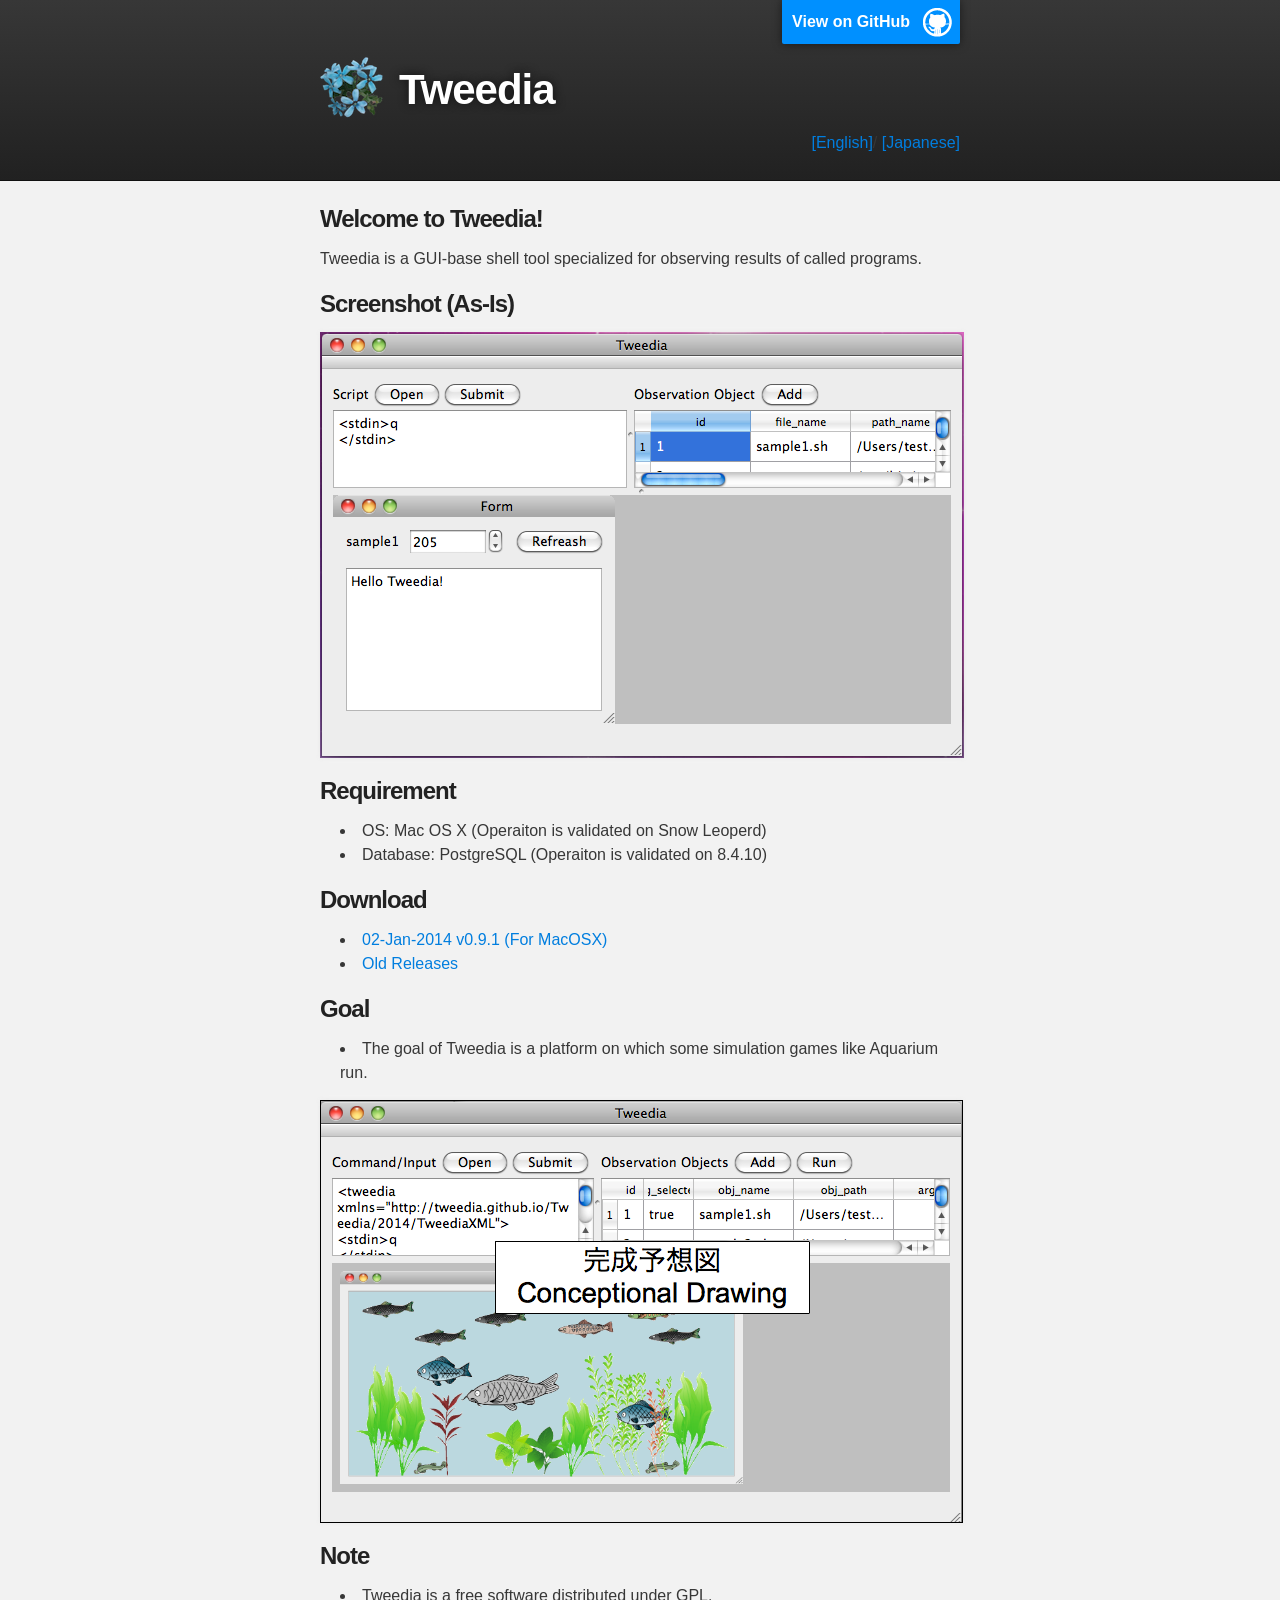
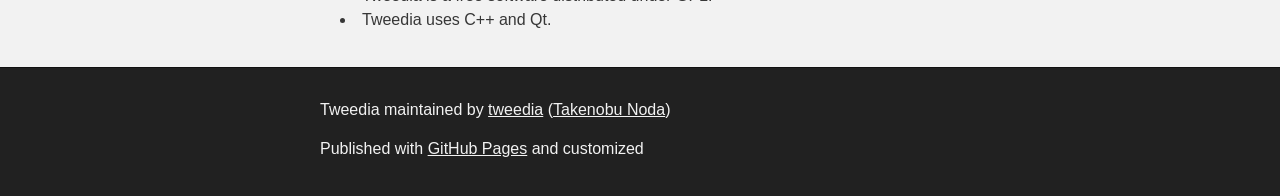
<file: index.html>
<!DOCTYPE html>
<html>

  <head>
    <meta charset='utf-8' />
    <meta http-equiv="X-UA-Compatible" content="chrome=1" />
    <meta name="description" content="Tweedia : " />

    <link rel="stylesheet" type="text/css" media="screen" href="stylesheets/stylesheet.css">

    <title>Tweedia</title>
  </head>
  
  <script type="text/javascript">
  function changelang(id,lang,type) {
    if ( lang == "jp" ) {
        document.getElementById(id + "_en").style.display = "none";
        document.getElementById(id + "_jp").style.display = type;
    } else {
        document.getElementById(id + "_en").style.display = type;
        document.getElementById(id + "_jp").style.display = "none";
    }
  }
  function changelangall(lang){
    changelang("screenshot",lang,"block");
    changelang("welcome",lang,"block");
    changelang("welcome_description",lang,"block");
    changelang("requirement",lang,"block");
    changelang("requirement_description1",lang,"inline");
    changelang("requirement_description2",lang,"inline");
    changelang("download",lang,"block");
    changelang("download_mac1",lang,"inline");
    changelang("download_oldver",lang,"inline");
    changelang("goal",lang,"block");
    changelang("goal_description",lang,"inline");
    changelang("note",lang,"block");
    changelang("note_description1",lang,"inline");
    changelang("note_description2",lang,"inline");
  }
  </script>

  <body onLoad="changelangall('en');">

    <!-- HEADER -->
    <div id="header_wrap" class="outer">
        <header class="inner">
          <a id="forkme_banner" href="https://github.com/tweedia/Tweedia">View on GitHub</a>

          <h1 id="project_title"><img id="iconimg" src="./images/icon.png">Tweedia</h1>

            <p style="text-align:right;">
            <a href="javascript:void(0);" onclick="changelangall('en');">[English]</a>/
            <a href="javascript:void(0);" onclick="changelangall('jp');">[Japanese]</a>
            </p>

<!--          <h2 id="project_tagline"></h2> -->

<!--            <section id="downloads"> -->
<!--              <a class="zip_download_link" href="https://github.com/tweedia/Tweedia/zipball/master">Download this project as a .zip file</a> -->
<!--              <a class="tar_download_link" href="https://github.com/tweedia/Tweedia/tarball/master">Download this project as a tar.gz file</a> -->
<!--            </section> -->
        </header>
    </div>

    <!-- MAIN CONTENT -->
    <div id="main_content_wrap" class="outer">
      <section id="main_content" class="inner">
        <h3 id="welcome_en" style="display:none;">Welcome to Tweedia!</h3>
        <h3 id="welcome_jp" style="display:none;">概要</h3>
            <p id="welcome_description_en" style="display:none;">Tweedia is a GUI-base shell tool specialized for observing results of called programs.</p>
            <p id="welcome_description_jp" style="display:none;">Tweediaは、プログラム実行結果の観察機能を特徴とするGUIベースのシェルツールです。</p>

        <h3 id="screenshot_en" style="display:none;">Screenshot (As-Is)</h3>
        <h3 id="screenshot_jp" style="display:none;">スクリーンショット</h3>
            <p><img src="./images/screenshot.png" alt="screenshot"></p>

        <h3 id="requirement_en" style="display:none;">Requirement</h3>
        <h3 id="requirement_jp" style="display:none;">動作環境</h3>
            <ul>
            <li>
            <span id="requirement_description1_en" style="display:none;">OS: Mac OS X (Operaiton is validated on Snow Leoperd)</span>
            <span id="requirement_description1_jp" style="display:none;">OS: Mac OS X (Snow Leoperdで動作確認しています)</span>
            </li>
            <li>
            <span id="requirement_description2_en" style="display:none;">Database: PostgreSQL (Operaiton is validated on 8.4.10)</span>
            <span id="requirement_description2_jp" style="display:none;">データベース: PostgreSQL (8.4.10で動作確認しています)</span>
            </li>
            </ul>

        <h3 id="download_en" style="display:none;">Download</h3>
        <h3 id="download_jp" style="display:none;">ダウンロード</h3>
            <ul>
            <li>
            <a href="https://github.com/tweedia/Tweedia/releases/download/v0.9.1/Tweedia-v0.9.1.dmg">
                <span id="download_mac1_en" style="display:none;">02-Jan-2014 v0.9.1 (For MacOSX)</span>
                <span id="download_mac1_jp" style="display:none;">2014年1月2日 v0.9.1 （MacOSX用）</span>
            </a>
            </li>
            <li>
            <a href="https://github.com/tweedia/Tweedia/releases">
                <span id="download_oldver_en" style="display:none;">Old Releases</span>
                <span id="download_oldver_jp" style="display:none;">過去のバージョン</span>
            </a>
            </li>
            </ul>

        <h3 id="goal_en" style="display:none;">Goal</h3>
        <h3 id="goal_jp" style="display:none;">今後の方向性</h3>

            <ul>
            <li>
                <span id="goal_description_en" style="display:none;">The goal of Tweedia is a platform on which some simulation games like Aquarium run.</span>
                <span id="goal_description_jp" style="display:none;">このソフトの開発目標は、アクアリウムのようなシミュレーションゲームがTweedia上で動作するようにすることです。</span>
            </li>
            </ul>

            <p><img src="./images/screenshot_goal.png" alt="screenshot_goal" style="border:solid 1px #000000"></p>

        <h3 id="note_en" style="display:none;">Note</h3>
        <h3 id="note_jp" style="display:none;">備考</h3>
            <ul>
            <li>
                <span id="note_description1_en" style="display:none;">Tweedia is a free software distributed under GPL.</span>
                <span id="note_description1_jp" style="display:none;">GPLで配布しています。</span>
            </li>
            <li>
                <span id="note_description2_en" style="display:none;">Tweedia uses C++ and Qt.</span>
                <span id="note_description2_jp" style="display:none;">C++とQtで開発しています。</span>
            </li>
            </ul>

      </section>
    </div>

    <!-- FOOTER  -->
    <div id="footer_wrap" class="outer">
      <footer class="inner">
        <p class="copyright">Tweedia maintained by <a href="https://github.com/tweedia">tweedia</a> (<a href="https://twitter.com/takenobu_noda">Takenobu Noda</a>)</p>
<!--        <p>Published with <a href="http://pages.github.com">GitHub Pages</a></p> -->
        <p>Published with <a href="http://pages.github.com">GitHub Pages</a> and customized</p>
      </footer>
    </div>

    

  </body>
</html>
</file>
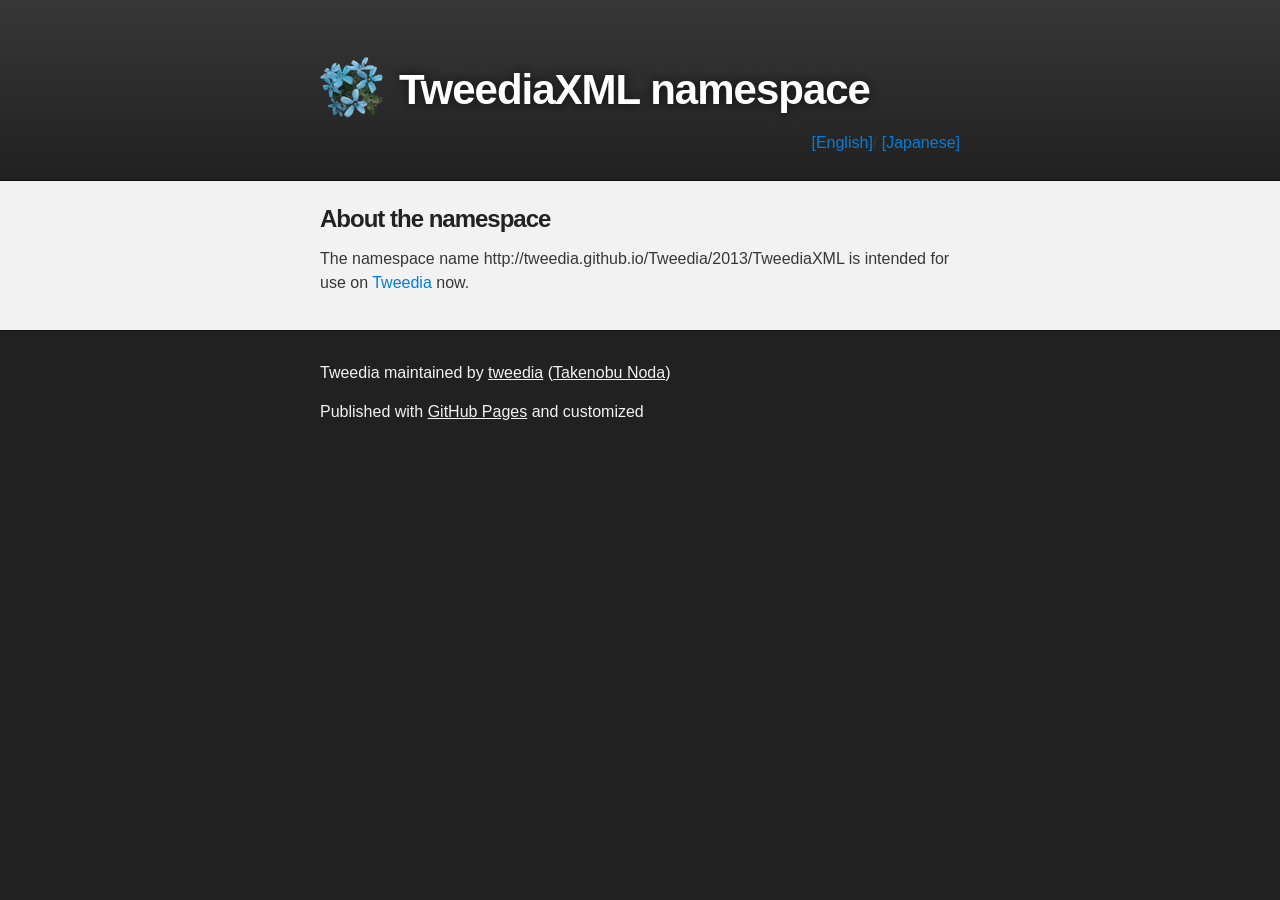
<file: 2014/TweediaXML/index.html>
<!DOCTYPE html>
<html>

  <head>
    <meta charset='utf-8' />
    <meta http-equiv="X-UA-Compatible" content="chrome=1" />
    <meta name="description" content="Tweedia : " />

    <link rel="stylesheet" type="text/css" media="screen" href="../../stylesheets/stylesheet.css">

    <title>TweediaXML namespace</title>
  </head>
  
  <script type="text/javascript">
  function changelang(id,lang,type) {
    if ( lang == "jp" ) {
        document.getElementById(id + "_en").style.display = "none";
        document.getElementById(id + "_jp").style.display = type;
    } else {
        document.getElementById(id + "_en").style.display = type;
        document.getElementById(id + "_jp").style.display = "none";
    }
  }
  function changelangall(lang){
    changelang("about",lang,"block");
    changelang("about_description",lang,"block");
  }
  </script>

  <body onLoad="changelangall('en');">

    <!-- HEADER -->
    <div id="header_wrap" class="outer">
        <header class="inner">
          <h1 id="project_title"><img id="iconimg" src="../../images/icon.png">TweediaXML namespace</h1>

            <p style="text-align:right;">
            <a href="javascript:void(0);" onclick="changelangall('en');">[English]</a>/
            <a href="javascript:void(0);" onclick="changelangall('jp');">[Japanese]</a>
            </p>

        </header>
    </div>

    <!-- MAIN CONTENT -->
    <div id="main_content_wrap" class="outer">
      <section id="main_content" class="inner">
        <h3 id="about_en" style="display:none;">About the namespace</h3>
        <h3 id="about_jp" style="display:none;">概要</h3>
            <p id="about_description_en" style="display:none;">The namespace name http://tweedia.github.io/Tweedia/2013/TweediaXML is intended for use on <a href="http://tweedia.github.io/Tweedia">Tweedia</a> now.</p>
            <p id="about_description_jp" style="display:none;">名前空間 http://tweedia.github.io/Tweedia/2013/TweediaXML は、現時点で <a href="http://tweedia.github.io/Tweedia">Tweedia</a> 上での使用を想定しています。</p>

      </section>
    </div>

    <!-- FOOTER  -->
    <div id="footer_wrap" class="outer">
      <footer class="inner">
        <p class="copyright">Tweedia maintained by <a href="https://github.com/tweedia">tweedia</a> (<a href="https://twitter.com/takenobu_noda">Takenobu Noda</a>)</p>
<!--        <p>Published with <a href="http://pages.github.com">GitHub Pages</a></p> -->
        <p>Published with <a href="http://pages.github.com">GitHub Pages</a> and customized</p>
      </footer>
    </div>

    

  </body>
</html>
</file>
<file: stylesheets/stylesheet.css>
/*******************************************************************************
Slate Theme for GitHub Pages
by Jason Costello, @jsncostello
*******************************************************************************/

@import url(pygment_trac.css);

/*******************************************************************************
MeyerWeb Reset
*******************************************************************************/

html, body, div, span, applet, object, iframe,
h1, h2, h3, h4, h5, h6, p, blockquote, pre,
a, abbr, acronym, address, big, cite, code,
del, dfn, em, img, ins, kbd, q, s, samp,
small, strike, strong, sub, sup, tt, var,
b, u, i, center,
dl, dt, dd, ol, ul, li,
fieldset, form, label, legend,
table, caption, tbody, tfoot, thead, tr, th, td,
article, aside, canvas, details, embed,
figure, figcaption, footer, header, hgroup,
menu, nav, output, ruby, section, summary,
time, mark, audio, video {
  margin: 0;
  padding: 0;
  border: 0;
  font: inherit;
  vertical-align: baseline;
}

/* HTML5 display-role reset for older browsers */
article, aside, details, figcaption, figure,
footer, header, hgroup, menu, nav, section {
  display: block;
}

ol, ul {
  list-style: none;
}

table {
  border-collapse: collapse;
  border-spacing: 0;
}

/*******************************************************************************
Theme Styles
*******************************************************************************/

body {
  box-sizing: border-box;
  color:#373737;
  background: #212121;
  font-size: 16px;
  font-family: 'Myriad Pro', Calibri, Helvetica, Arial, sans-serif;
  line-height: 1.5;
  -webkit-font-smoothing: antialiased;
}

h1, h2, h3, h4, h5, h6 {
  margin: 10px 0;
  font-weight: 700;
  color:#222222;
  font-family: 'Lucida Grande', 'Calibri', Helvetica, Arial, sans-serif;
  letter-spacing: -1px;
}

h1 {
  font-size: 36px;
  font-weight: 700;
}

h2 {
  padding-bottom: 10px;
  font-size: 32px;
  background: url('../images/bg_hr.png') repeat-x bottom;
}

h3 {
  font-size: 24px;
}

h4 {
  font-size: 21px;
}

h5 {
  font-size: 18px;
}

h6 {
  font-size: 16px;
}

p {
  margin: 10px 0 15px 0;
}

footer p {
  color: #f2f2f2;
}

a {
  text-decoration: none;
  color: #007edf;
  text-shadow: none;

  transition: color 0.5s ease;
  transition: text-shadow 0.5s ease;
  -webkit-transition: color 0.5s ease;
  -webkit-transition: text-shadow 0.5s ease;
  -moz-transition: color 0.5s ease;
  -moz-transition: text-shadow 0.5s ease;
  -o-transition: color 0.5s ease;
  -o-transition: text-shadow 0.5s ease;
  -ms-transition: color 0.5s ease;
  -ms-transition: text-shadow 0.5s ease;
}

a:hover, a:focus {text-decoration: underline;}

footer a {
  color: #F2F2F2;
  text-decoration: underline;
}

em {
  font-style: italic;
}

strong {
  font-weight: bold;
}

img {
  position: relative;
  margin: 0 auto;
  max-width: 739px;
  padding: 5px;
  margin: 10px 0 10px 0;
  border: 1px solid #ebebeb;

  box-shadow: 0 0 5px #ebebeb;
  -webkit-box-shadow: 0 0 5px #ebebeb;
  -moz-box-shadow: 0 0 5px #ebebeb;
  -o-box-shadow: 0 0 5px #ebebeb;
  -ms-box-shadow: 0 0 5px #ebebeb;
}

p img {
  display: inline;
  margin: 0;
  padding: 0;
  vertical-align: middle;
  text-align: center;
  border: none;
}

pre, code {
  width: 100%;
  color: #222;
  background-color: #fff;

  font-family: Monaco, "Bitstream Vera Sans Mono", "Lucida Console", Terminal, monospace;
  font-size: 14px;

  border-radius: 2px;
  -moz-border-radius: 2px;
  -webkit-border-radius: 2px;
}

pre {
  width: 100%;
  padding: 10px;
  box-shadow: 0 0 10px rgba(0,0,0,.1);
  overflow: auto;
}

code {
  padding: 3px;
  margin: 0 3px;
  box-shadow: 0 0 10px rgba(0,0,0,.1);
}

pre code {
  display: block;
  box-shadow: none;
}

blockquote {
  color: #666;
  margin-bottom: 20px;
  padding: 0 0 0 20px;
  border-left: 3px solid #bbb;
}


ul, ol, dl {
  margin-bottom: 15px
}

ul {
  list-style: inside;
  padding-left: 20px;
}

ol {
  list-style: decimal inside;
  padding-left: 20px;
}

dl dt {
  font-weight: bold;
}

dl dd {
  padding-left: 20px;
  font-style: italic;
}

dl p {
  padding-left: 20px;
  font-style: italic;
}

hr {
  height: 1px;
  margin-bottom: 5px;
  border: none;
  background: url('../images/bg_hr.png') repeat-x center;
}

table {
  border: 1px solid #373737;
  margin-bottom: 20px;
  text-align: left;
 }

th {
  font-family: 'Lucida Grande', 'Helvetica Neue', Helvetica, Arial, sans-serif;
  padding: 10px;
  background: #373737;
  color: #fff;
 }

td {
  padding: 10px;
  border: 1px solid #373737;
 }

form {
  background: #f2f2f2;
  padding: 20px;
}

#iconimg {
  margin: 0px 10px -20px -5px;
  border: none;
  box-shadow: none;
}

/*******************************************************************************
Full-Width Styles
*******************************************************************************/

.outer {
  width: 100%;
}

.inner {
  position: relative;
  max-width: 640px;
  padding: 20px 10px;
  margin: 0 auto;
}

#forkme_banner {
  display: block;
  position: absolute;
  top:0;
  right: 10px;
  z-index: 10;
  padding: 10px 50px 10px 10px;
  color: #fff;
  background: url('../images/blacktocat.png') #0090ff no-repeat 95% 50%;
  font-weight: 700;
  box-shadow: 0 0 10px rgba(0,0,0,.5);
  border-bottom-left-radius: 2px;
  border-bottom-right-radius: 2px;
}

#header_wrap {
  background: #212121;
  background: -moz-linear-gradient(top, #373737, #212121);
  background: -webkit-linear-gradient(top, #373737, #212121);
  background: -ms-linear-gradient(top, #373737, #212121);
  background: -o-linear-gradient(top, #373737, #212121);
  background: linear-gradient(top, #373737, #212121);
}

#header_wrap .inner {
/*  padding: 50px 10px 30px 10px; */
  padding: 50px 10px 10px 10px;
}

#project_title {
  margin: 0;
  color: #fff;
  font-size: 42px;
  font-weight: 700;
  text-shadow: #111 0px 0px 10px;
}

#project_tagline {
  color: #fff;
  font-size: 24px;
  font-weight: 300;
  background: none;
  text-shadow: #111 0px 0px 10px;
}

#downloads {
  position: absolute;
  width: 210px;
  z-index: 10;
  bottom: -40px;
  right: 0;
  height: 70px;
  background: url('../images/icon_download.png') no-repeat 0% 90%;
}

.zip_download_link {
  display: block;
  float: right;
  width: 90px;
  height:70px;
  text-indent: -5000px;
  overflow: hidden;
  background: url(../images/sprite_download.png) no-repeat bottom left;
}

.tar_download_link {
  display: block;
  float: right;
  width: 90px;
  height:70px;
  text-indent: -5000px;
  overflow: hidden;
  background: url(../images/sprite_download.png) no-repeat bottom right;
  margin-left: 10px;
}

.zip_download_link:hover {
  background: url(../images/sprite_download.png) no-repeat top left;
}

.tar_download_link:hover {
  background: url(../images/sprite_download.png) no-repeat top right;
}

#main_content_wrap {
  background: #f2f2f2;
  border-top: 1px solid #111;
  border-bottom: 1px solid #111;
}

#main_content {
/*  padding-top: 40px; */
  padding-top: 10px;
}

#footer_wrap {
  background: #212121;
}



/*******************************************************************************
Small Device Styles
*******************************************************************************/

@media screen and (max-width: 480px) {
  body {
    font-size:14px;
  }

  #downloads {
    display: none;
  }

  .inner {
    min-width: 320px;
    max-width: 480px;
  }

  #project_title {
  font-size: 32px;
  }

  h1 {
    font-size: 28px;
  }

  h2 {
    font-size: 24px;
  }

  h3 {
    font-size: 21px;
  }

  h4 {
    font-size: 18px;
  }

  h5 {
    font-size: 14px;
  }

  h6 {
    font-size: 12px;
  }

  code, pre {
    min-width: 320px;
    max-width: 480px;
    font-size: 11px;
  }

}
</file>
